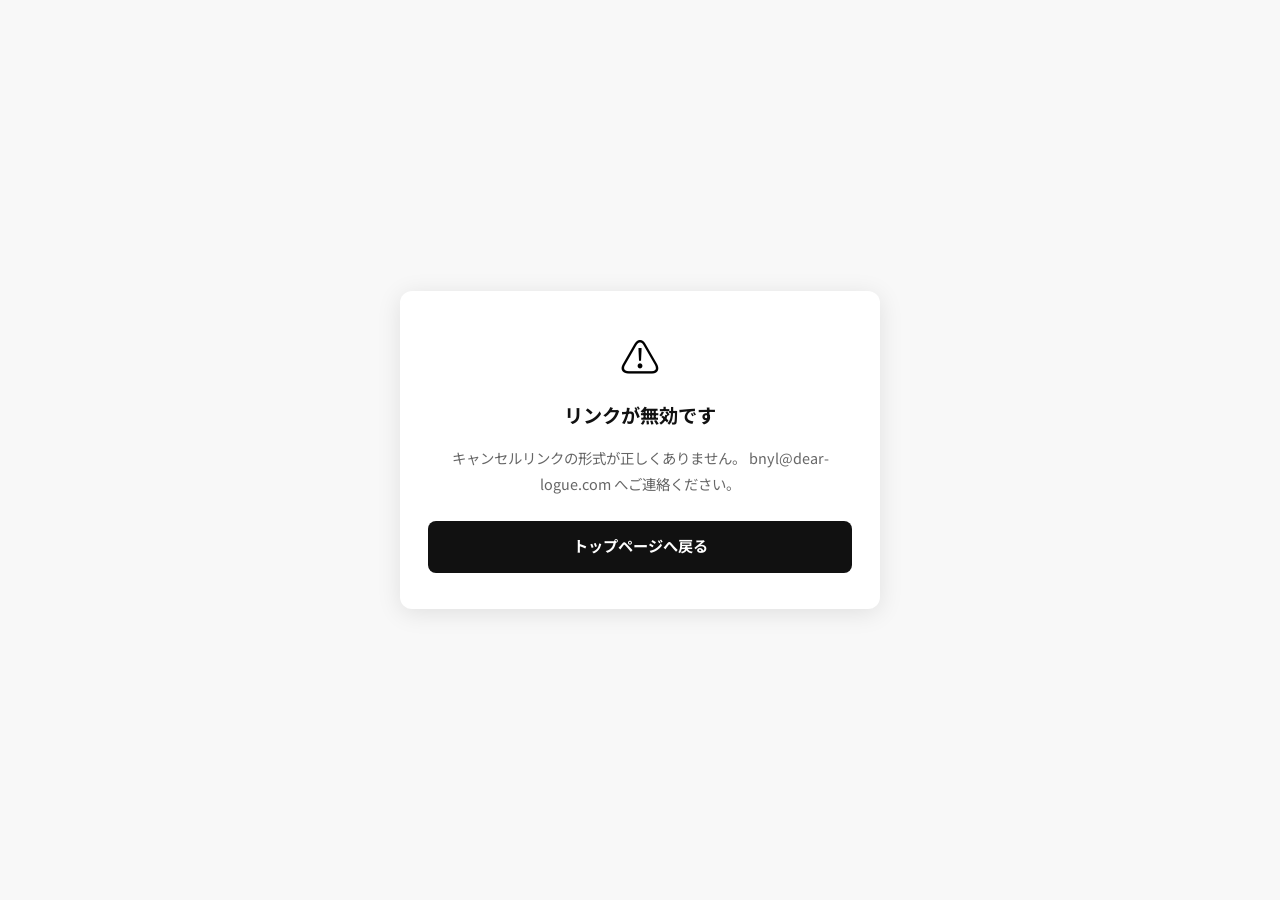
<file: cancel.html>
<!DOCTYPE html>
<html lang="ja">
<head>
  <meta charset="UTF-8">
  <meta name="viewport" content="width=device-width, initial-scale=1.0">
  <title>予約キャンセル - BNYL</title>
  <link rel="preconnect" href="https://fonts.googleapis.com">
  <link href="https://fonts.googleapis.com/css2?family=Noto+Sans+JP:wght@400;500;700&display=swap" rel="stylesheet">
  <style>
    *{box-sizing:border-box;margin:0;padding:0}
    body{font-family:'Noto Sans JP',sans-serif;background:#f8f8f8;min-height:100vh;display:flex;align-items:center;justify-content:center;padding:24px}
    .card{background:#fff;border-radius:12px;padding:36px 28px;max-width:480px;width:100%;text-align:center;box-shadow:0 4px 24px rgba(0,0,0,0.1)}
    .spinner{width:36px;height:36px;border:3px solid #eee;border-top-color:#c0526a;border-radius:50%;animation:spin .8s linear infinite;margin:0 auto 16px}
    @keyframes spin{to{transform:rotate(360deg)}}
    .icon{font-size:2.5rem;margin-bottom:16px}
    .icon-ok{color:#4caf7d}
    h2{font-size:1.2rem;margin-bottom:16px;color:#111;line-height:1.5}
    p{color:#666;font-size:0.9rem;line-height:1.8}
    .detail{text-align:left;background:#f8f8f8;border-radius:8px;padding:16px 18px;margin:18px 0;font-size:0.88rem}
    .detail dt{font-weight:700;color:#999;font-size:0.72rem;margin-bottom:2px}
    .detail dd{color:#111;margin-bottom:12px;line-height:1.5}
    .detail dd:last-child{margin-bottom:0}
    .btn{display:block;width:100%;min-height:52px;margin-top:12px;padding:14px 24px;border-radius:8px;text-decoration:none;font-size:0.95rem;font-weight:700;border:none;cursor:pointer;font-family:inherit;line-height:1.4}
    .btn-cancel{background:#c0526a;color:#fff}
    .btn-cancel:hover{background:#a84460}
    .btn-back{background:#fff;color:#666;border:1.5px solid #ddd}
    .btn-back:hover{background:#f5f5f5}
    .btn-home{background:#111;color:#fff}
    .btn-home:hover{background:#333}
    .btn-row{display:flex;flex-direction:column;gap:0;margin-top:20px}
  </style>
</head>
<body>
  <div class="card">
    <!-- 読み込み中 -->
    <div id="loading">
      <div class="spinner"></div>
      <p>予約内容を読み込み中...</p>
    </div>

    <!-- ステップ1：確認画面 -->
    <div id="confirm" style="display:none">
      <div class="icon">📋</div>
      <h2>以下の予約をキャンセルしますか？</h2>
      <dl class="detail" id="confirmDetail"></dl>
      <div class="btn-row">
        <button class="btn btn-cancel" id="doCancelBtn">キャンセルする</button>
        <button class="btn btn-back" id="backBtn">戻る</button>
      </div>
    </div>

    <!-- 処理中 -->
    <div id="processing" style="display:none">
      <div class="spinner"></div>
      <p>キャンセル処理中...</p>
    </div>

    <!-- ステップ2：完了画面 -->
    <div id="result" style="display:none">
      <div class="icon" id="resultIcon"></div>
      <h2 id="resultTitle"></h2>
      <p id="resultMsg"></p>
      <a href="index.html" class="btn btn-home" style="margin-top:24px">トップページへ戻る</a>
    </div>
  </div>

  <script src="js/main.js" defer></script>
  <script>
    window.addEventListener('load', () => {
      const token = new URLSearchParams(location.search).get('token');
      const endpoint = (typeof GAS_ENDPOINT !== 'undefined') ? GAS_ENDPOINT : '';

      if (!token) {
        showResult('⚠️', 'リンクが無効です', 'キャンセルリンクの形式が正しくありません。\nbnyl@dear-logue.com へご連絡ください。');
        return;
      }
      if (!endpoint || endpoint === 'YOUR_GAS_ENDPOINT_URL') {
        showResult('⚠️', 'システムエラー', '設定が不完全です。運営にお問い合わせください。');
        return;
      }

      // ステップ1：予約内容を取得して確認画面を表示
      fetch(`${endpoint}?action=getReservation&token=${encodeURIComponent(token)}`)
        .then(async res => { const t = await res.text(); try { return JSON.parse(t); } catch { return { status:'error' }; } })
        .then(data => {
          hide('loading');
          if (data.status !== 'ok') {
            showResult('⚠️', 'キャンセルできません', data.message || 'この予約はすでに処理済みか、見つかりませんでした。');
            return;
          }
          document.getElementById('confirmDetail').innerHTML =
            `<dt>受付番号</dt><dd>${data.receiptNo || '-'}</dd>` +
            `<dt>予約内容</dt><dd>${data.typeLabel || '-'}</dd>` +
            `<dt>日程・時間帯</dt><dd>${data.scheduleLabel || '-'}</dd>` +
            `<dt>お名前（会員番号）</dt><dd>${data.memberNo || '-'}</dd>`;
          show('confirm');
        })
        .catch(() => {
          hide('loading');
          showResult('❌', '通信エラー', '読み込みに失敗しました。時間をおいて再度お試しください。');
        });

      // 戻る
      document.getElementById('backBtn').addEventListener('click', () => { location.href = 'index.html'; });

      // ステップ2：キャンセル実行
      document.getElementById('doCancelBtn').addEventListener('click', () => {
        hide('confirm');
        show('processing');
        fetch(`${endpoint}?action=cancel&token=${encodeURIComponent(token)}`)
          .then(async res => { const t = await res.text(); try { return JSON.parse(t); } catch { return { status: res.ok ? 'ok' : 'error' }; } })
          .then(data => {
            hide('processing');
            if (data.status === 'ok') {
              showResult('✅', 'キャンセルが完了しました', data.message || 'またのご来館をお待ちしています。');
              document.getElementById('resultIcon').classList.add('icon-ok');
            } else {
              showResult('⚠️', 'キャンセルできませんでした', data.message || 'このリンクは無効か、すでに処理済みです。');
            }
          })
          .catch(() => {
            hide('processing');
            showResult('❌', '通信エラー', '処理に失敗しました。時間をおいて再度お試しください。');
          });
      });
    });

    function show(id){ document.getElementById(id).style.display = 'block'; }
    function hide(id){ document.getElementById(id).style.display = 'none'; }
    function showResult(icon, title, msg) {
      ['loading','confirm','processing'].forEach(hide);
      document.getElementById('resultIcon').textContent = icon;
      document.getElementById('resultTitle').textContent = title;
      document.getElementById('resultMsg').textContent = msg;
      show('result');
    }
  </script>
</body>
</html>
</file>
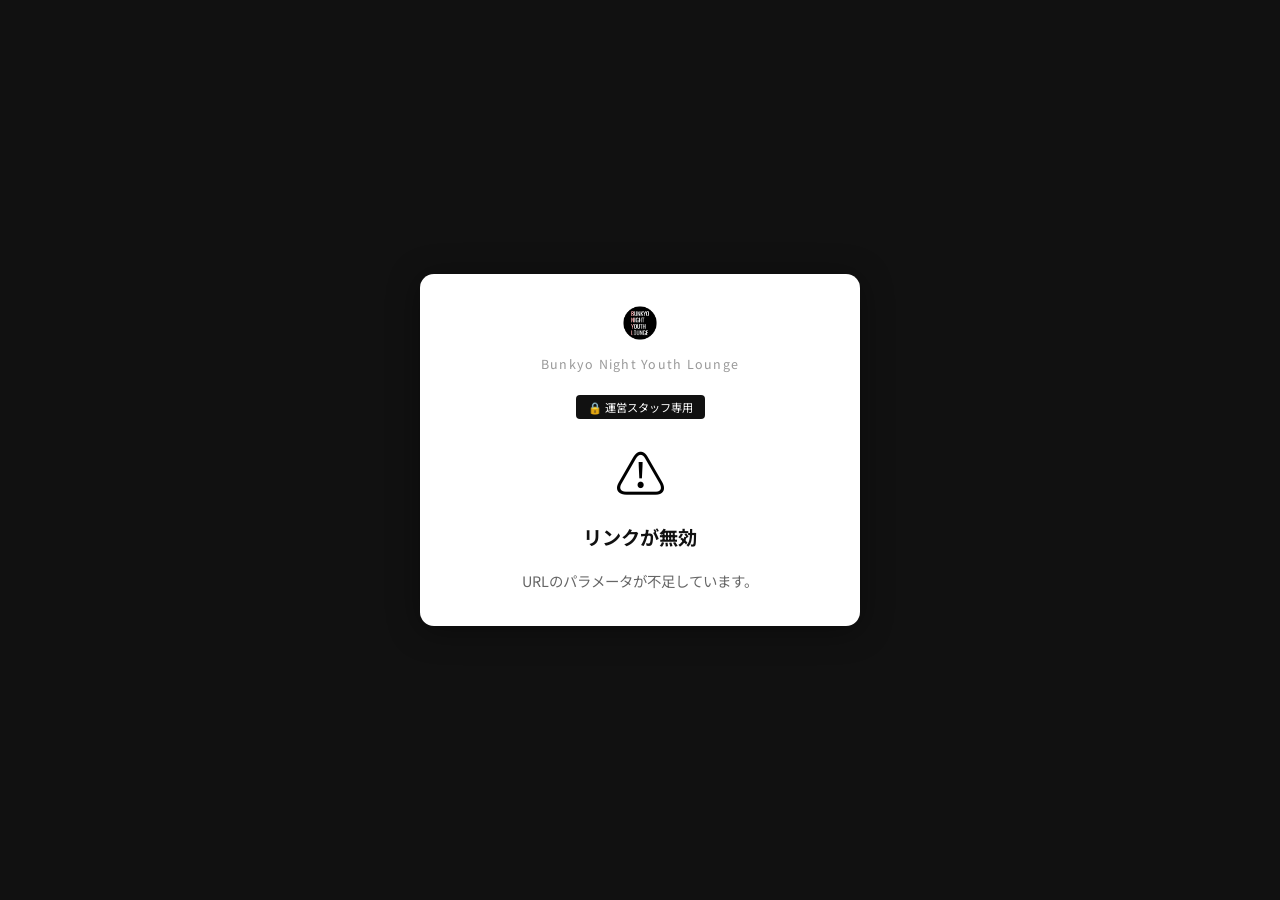
<file: checkin.html>
<!DOCTYPE html>
<html lang="ja">
<head>
  <meta charset="UTF-8">
  <meta name="viewport" content="width=device-width, initial-scale=1.0">
  <title>チェックイン - BNYL</title>
  <link rel="preconnect" href="https://fonts.googleapis.com">
  <link href="https://fonts.googleapis.com/css2?family=Noto+Sans+JP:wght@400;500;700&display=swap" rel="stylesheet">
  <style>
    *{box-sizing:border-box;margin:0;padding:0}
    body{font-family:'Noto Sans JP',sans-serif;background:#111;min-height:100vh;display:flex;align-items:center;justify-content:center;padding:20px}
    .card{background:#fff;border-radius:14px;padding:32px 24px;max-width:440px;width:100%;text-align:center;box-shadow:0 4px 32px rgba(0,0,0,0.4)}
    .logo{height:34px;margin-bottom:8px;object-fit:contain}
    .brand{font-size:0.78rem;color:#999;letter-spacing:0.1em;margin-bottom:18px}
    .admin-badge{background:#111;color:#fff;font-size:0.7rem;padding:4px 12px;border-radius:4px;margin-bottom:16px;display:inline-block}
    .spinner{width:36px;height:36px;border:3px solid #eee;border-top-color:#c0526a;border-radius:50%;animation:spin .8s linear infinite;margin:0 auto 16px}
    @keyframes spin{to{transform:rotate(360deg)}}
    .icon{font-size:3.2rem;margin-bottom:14px}
    .icon-ok{color:#4caf7d}
    h2{font-size:1.2rem;margin-bottom:16px;color:#111;line-height:1.5}
    p{color:#666;font-size:0.9rem;line-height:1.8}
    .detail{text-align:left;background:#f8f8f8;border-radius:8px;padding:16px 18px;margin:16px 0;font-size:0.9rem}
    .detail dt{font-weight:700;color:#999;font-size:0.72rem;margin-bottom:2px}
    .detail dd{color:#111;margin-bottom:12px;line-height:1.5}
    .detail dd:last-child{margin-bottom:0}
    .status-tag{display:inline-block;padding:3px 12px;border-radius:20px;font-size:0.8rem;font-weight:700}
    .status-reserved{background:#fde8ee;color:#c0526a}
    .status-attended{background:#e2efda;color:#4caf7d}
    .btn{display:block;width:100%;min-height:54px;margin-top:18px;padding:15px 24px;border-radius:10px;text-decoration:none;font-size:1rem;font-weight:700;border:none;cursor:pointer;font-family:inherit;line-height:1.4}
    .btn-checkin{background:#111;color:#fff}
    .btn-checkin:hover{background:#333}
    .btn-checkin:disabled{background:#ccc;color:#888;cursor:not-allowed}
    .btn-home{background:#c0526a;color:#fff}
    .btn-home:hover{background:#a84460}
    .done-note{font-size:0.8rem;color:#999;margin-top:6px}
  </style>
</head>
<body>
  <div class="card">
    <img src="images/logo.png" alt="BNYL" class="logo" onerror="this.style.display='none'">
    <p class="brand">Bunkyo Night Youth Lounge</p>
    <span class="admin-badge">🔒 運営スタッフ専用</span>

    <!-- 読み込み中 -->
    <div id="loading">
      <div class="spinner"></div>
      <p>予約内容を読み込み中...</p>
    </div>

    <!-- ステップ1：予約内容確認 -->
    <div id="confirm" style="display:none">
      <h2>チェックイン確認画面</h2>
      <dl class="detail" id="confirmDetail"></dl>
      <button class="btn btn-checkin" id="doCheckinBtn">チェックインする</button>
    </div>

    <!-- 処理中 -->
    <div id="processing" style="display:none">
      <div class="spinner"></div>
      <p>処理中...</p>
    </div>

    <!-- ステップ2：完了 -->
    <div id="result" style="display:none">
      <div class="icon icon-ok">✓</div>
      <h2>チェックイン完了</h2>
      <dl class="detail" id="resultDetail"></dl>
      <p class="done-note">「OK」を押すとトップページに移動します。</p>
      <button class="btn btn-home" id="okBtn">OK</button>
    </div>

    <!-- エラー -->
    <div id="error-init" style="display:none">
      <div class="icon">⚠️</div>
      <h2 id="initErrTitle"></h2>
      <p id="initErrMsg"></p>
    </div>
  </div>

  <script src="js/main.js" defer></script>
  <script>
    let RID = '', ATOKEN = '', ENDPOINT = '', LASTDATA = {};

    window.addEventListener('load', () => {
      const params = new URLSearchParams(location.search);
      RID    = params.get('id');
      ATOKEN = params.get('adminToken');
      ENDPOINT = (typeof GAS_ENDPOINT !== 'undefined') ? GAS_ENDPOINT : '';

      if (!RID || !ATOKEN) { showInitError('リンクが無効', 'URLのパラメータが不足しています。'); return; }
      if (!ENDPOINT || ENDPOINT === 'YOUR_GAS_ENDPOINT_URL') { showInitError('システムエラー', 'GAS設定が不完全です。'); return; }

      // ステップ1：予約内容を取得
      fetch(`${ENDPOINT}?action=getReservationById&id=${encodeURIComponent(RID)}&adminToken=${encodeURIComponent(ATOKEN)}`)
        .then(async res => { const t = await res.text(); try { return JSON.parse(t); } catch { return { status:'error' }; } })
        .then(data => {
          hide('loading');
          if (data.status !== 'ok') { showInitError('エラー', data.message || '予約が見つかりませんでした。'); return; }
          LASTDATA = data;
          const attended = data.reservedStatus === '出席済';
          const tag = attended
            ? '<span class="status-tag status-attended">出席済</span>'
            : '<span class="status-tag status-reserved">予約済</span>';
          document.getElementById('confirmDetail').innerHTML =
            `<dt>受付番号</dt><dd>${data.receiptNo || '-'}</dd>` +
            `<dt>予約内容</dt><dd>${data.typeLabel || '-'}</dd>` +
            `<dt>イベント名・日程・時間帯</dt><dd>${data.scheduleLabel || '-'}</dd>` +
            `<dt>お名前（会員番号）</dt><dd>${data.memberNo || '-'}</dd>` +
            `<dt>現在のステータス</dt><dd>${tag}</dd>`;
          show('confirm');

          const btn = document.getElementById('doCheckinBtn');
          if (attended) {
            btn.disabled = true;
            btn.textContent = 'チェックイン済みです';
          }
        })
        .catch(() => { hide('loading'); showInitError('通信エラー', '読み込みに失敗しました。再度お試しください。'); });

      // ステップ2：チェックイン実行
      document.getElementById('doCheckinBtn').addEventListener('click', () => {
        hide('confirm'); show('processing');
        fetch(`${ENDPOINT}?action=checkin&id=${encodeURIComponent(RID)}&adminToken=${encodeURIComponent(ATOKEN)}`)
          .then(async res => { const t = await res.text(); try { return JSON.parse(t); } catch { return { status: res.ok ? 'ok' : 'error' }; } })
          .then(data => {
            hide('processing');
            if (data.status === 'ok') {
              document.getElementById('resultDetail').innerHTML =
                `<dt>受付番号</dt><dd>${LASTDATA.receiptNo || RID}</dd>` +
                `<dt>お名前（会員番号）</dt><dd>${LASTDATA.memberNo || '-'}</dd>` +
                `<dt>イベント名・日程</dt><dd>${LASTDATA.scheduleLabel || '-'}</dd>`;
              show('result');
            } else {
              showInitError('エラー', data.message || '予約が見つからないか、すでに処理済みです。');
            }
          })
          .catch(() => { hide('processing'); showInitError('通信エラー', '処理に失敗しました。再度お試しください。'); });
      });

      // OK → トップページのヒーローへ
      document.getElementById('okBtn').addEventListener('click', () => { location.href = 'index.html#hero'; });
    });

    function show(id){ document.getElementById(id).style.display = 'block'; }
    function hide(id){ document.getElementById(id).style.display = 'none'; }
    function showInitError(title, msg) {
      ['loading','confirm','processing','result'].forEach(hide);
      document.getElementById('initErrTitle').textContent = title;
      document.getElementById('initErrMsg').textContent = msg;
      show('error-init');
    }
  </script>
</body>
</html>
</file>
